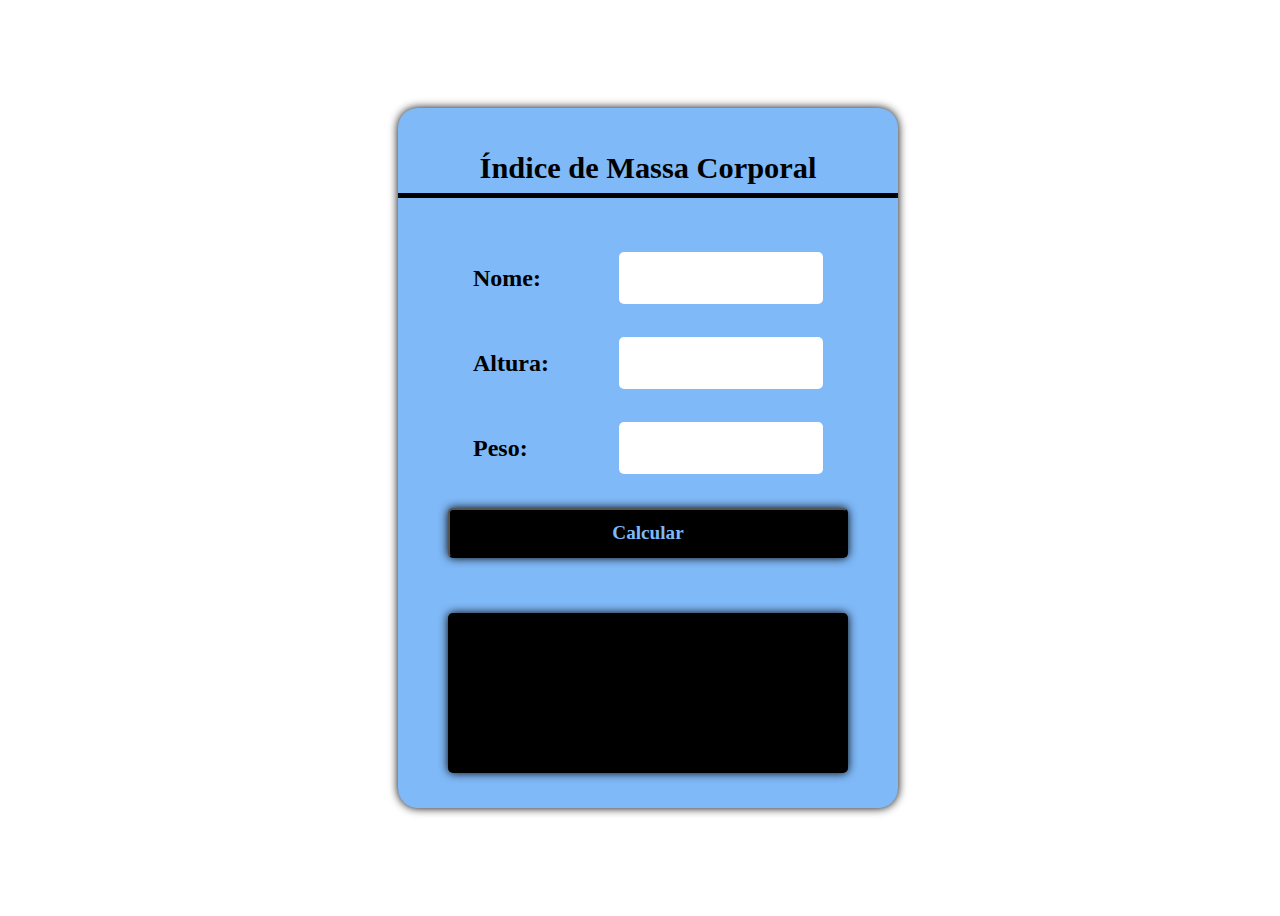
<file: 00 - IMC/index.html>
<!DOCTYPE html>
<html lang="en">
  <head>
    <meta charset="UTF-8">
    <meta name="viewport" content="width=device-width, initial-scale=1.0">
    <title>IMC</title>
    <link rel="stylesheet" href="style.css">
  </head>
  <body>
    <main>
      <div class="container">
        <div class="title">Índice de Massa Corporal</div>
        <div class="input">
            <label>Nome:</label>
            <input type="text" id='nome'>
        </div>
        <div class="input">
            <label>Altura:</label>
            <input type="number" id='altura'>
        </div>
        <div class="input">
            <label>Peso:</label>
            <input type="number" id='peso'>
        </div>
        <button id='calcular'>Calcular</button>

        <div class="result" id='resultado'></div>
      </div>
    </main>
    <script src="./imc.js"></script>
  </body>
</html>
</file>
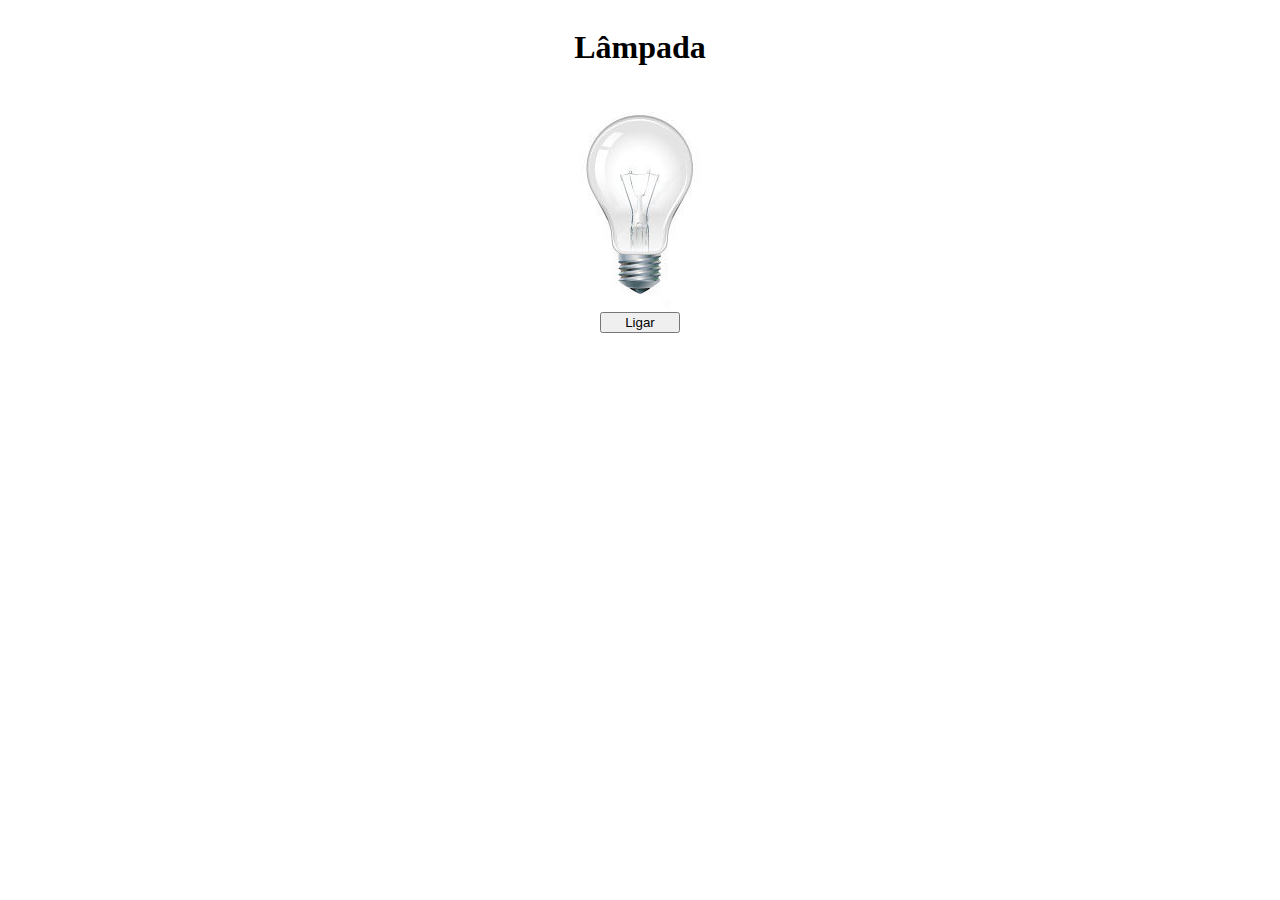
<file: 01 - Lâmpada/index.html>
<!DOCTYPE html>
<html lang="en">
<head>
    <meta charset="UTF-8">
    <meta name="viewport" content="width=device-width, initial-scale=1.0">
    <link rel="stylesheet" href="style.css">
    <title>Lâmpada</title>
</head>
<body>
    <header>
        <h1>Lâmpada</h1>
    </header>
    <main>
        <div>
            <img src="./img/desligada.jpg" alt="Lâmpada" id='lamp'>
        </div>
        <div>
            <button id='turnOnOff'>Ligar</button>
        </div>
    </main>
    <script src="./lampada.js"></script>
</body>
</html>
</file>
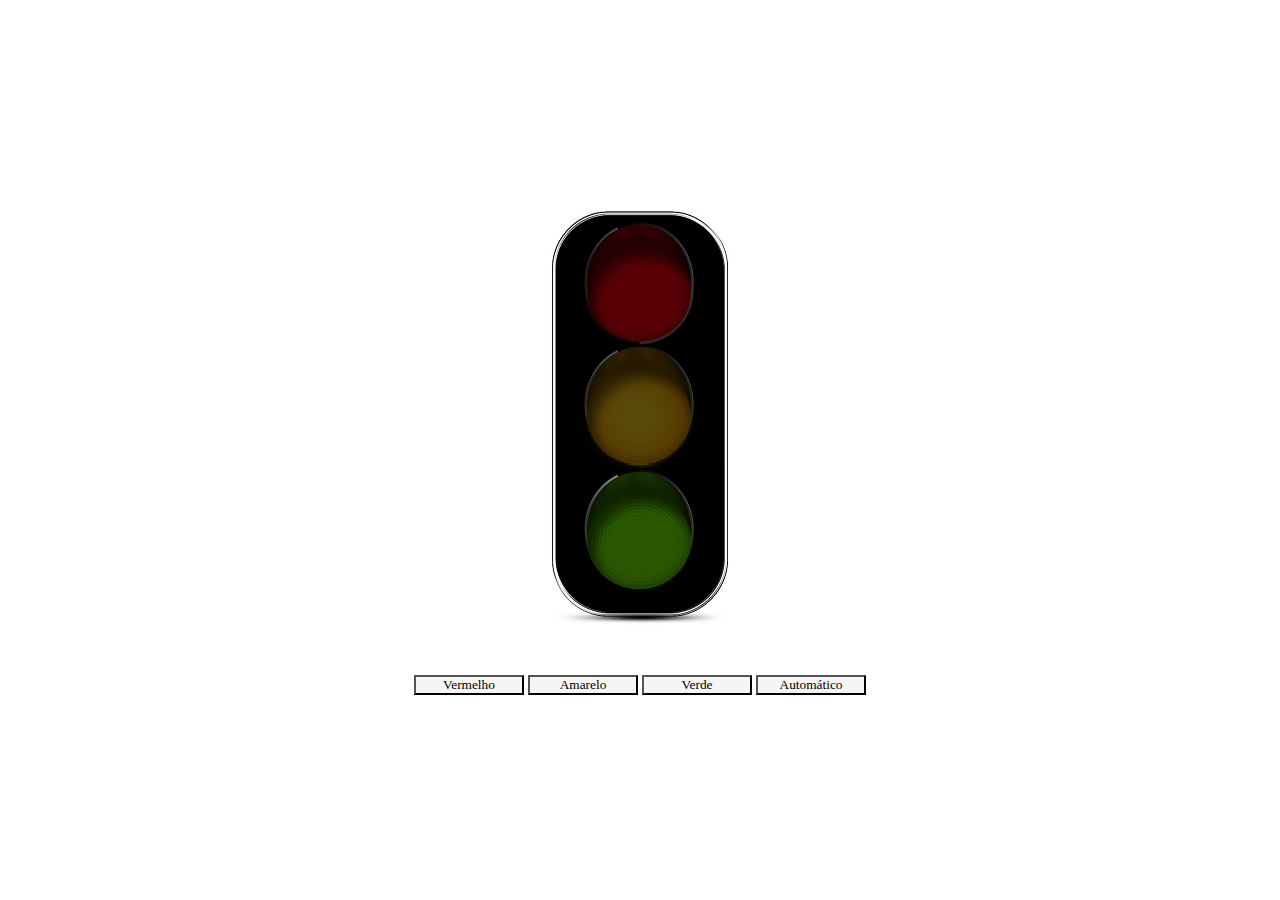
<file: 02 - Semáforo/index.html>
<!DOCTYPE html>
<html lang="pt-br">
<head>
    <meta charset="UTF-8">
    <meta name="viewport" content="width=device-width, initial-scale=1.0">
    <title>Semáforo</title>
    <link rel="stylesheet" href="style.css">
</head>
<body>
    <main>
        <div>
            <img src="./img/desligado.png" id='img' >
        </div>
        <div id='buttons'>
            <button id='red' class="button" >Vermelho</button>
            <button id='yellow' class="button" >Amarelo</button>
            <button id='green' class="button" >Verde</button>
            <button name='teste' id='automatic' class="button" >Automático</button>
        </div>
    </main>

    <script src="./semaforo.js"></script>
</body>
</html>
</file>
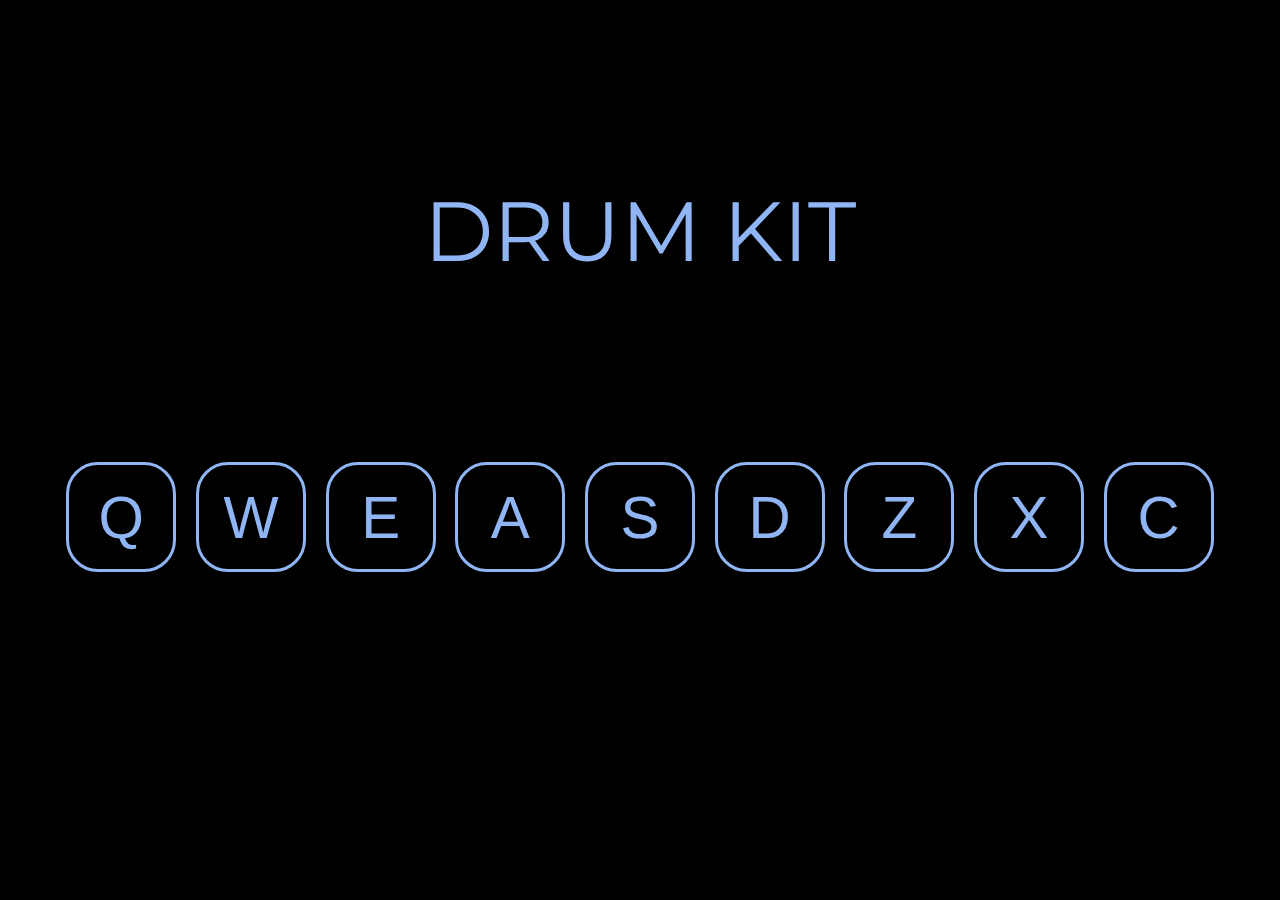
<file: 04 - DRUM-KIT/index.html>
<!DOCTYPE html>
<html lang="pt-br">
    <head>
        <meta charset="UTF-8">
        <meta name="viewport" content="width=device-width, initial-scale=1.0">
        <link rel="stylesheet" href="style.css">
        <title>DRUM KIT</title>
    </head>
    <body>
        <main>
            <diV class="title">DRUM KIT</div> 
            <div class="container" id="container">
                <!-- divs criadas pelo JS -->
            </div>
            <script src="./index.js"></script>
        </main>
    </body>
</html>
</file>
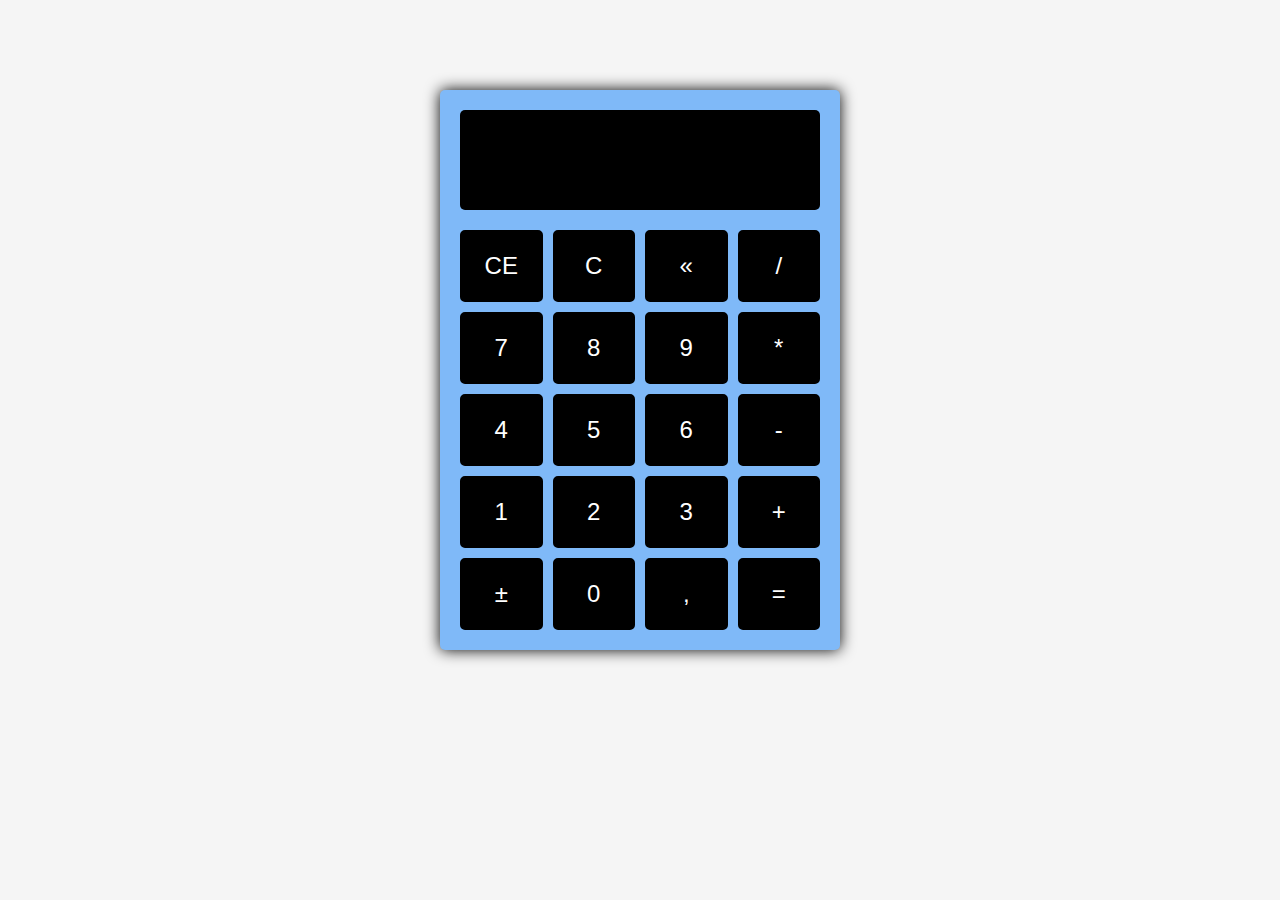
<file: 06 - Calculadora/index.html>
<!DOCTYPE html>
<html lang="en">
<head>
    <meta charset="UTF-8">
    <meta name="viewport" content="width=device-width, initial-scale=1.0">
    <link rel="stylesheet" href="style.css">
    <title>calculadora</title>
</head>
<body>
    <div class="calculator">
        <div class="display" id="display"></div>
        <div class="calculator-buttons">
            <button id="limparDisplay">CE</button>
            <button id="limparCalculo">C</button>
            <button id="backspace">«</button>
            <button id="operadorDividir">/</button>
            <button id="tecla7">7</button>
            <button id="tecla8">8</button>
            <button id="tecla9">9</button>
            <button id="operadorMultiplicar">*</button>
            <button id="tecla4">4</button>
            <button id="tecla5">5</button>
            <button id="tecla6">6</button>
            <button id="operadorSubtrair">-</button>
            <button id="tecla1">1</button>
            <button id="tecla2">2</button>
            <button id="tecla3">3</button>
            <button id="operadorAdicionar">+</button>
            <button id="inverter">±</button>
            <button id="tecla0">0</button>
            <button id="decimal">,</button>
            <button id="igual">=</button>
        </div>
    </div>
    <script src="calculadora.js"></script>
</body>
</html>
</file>
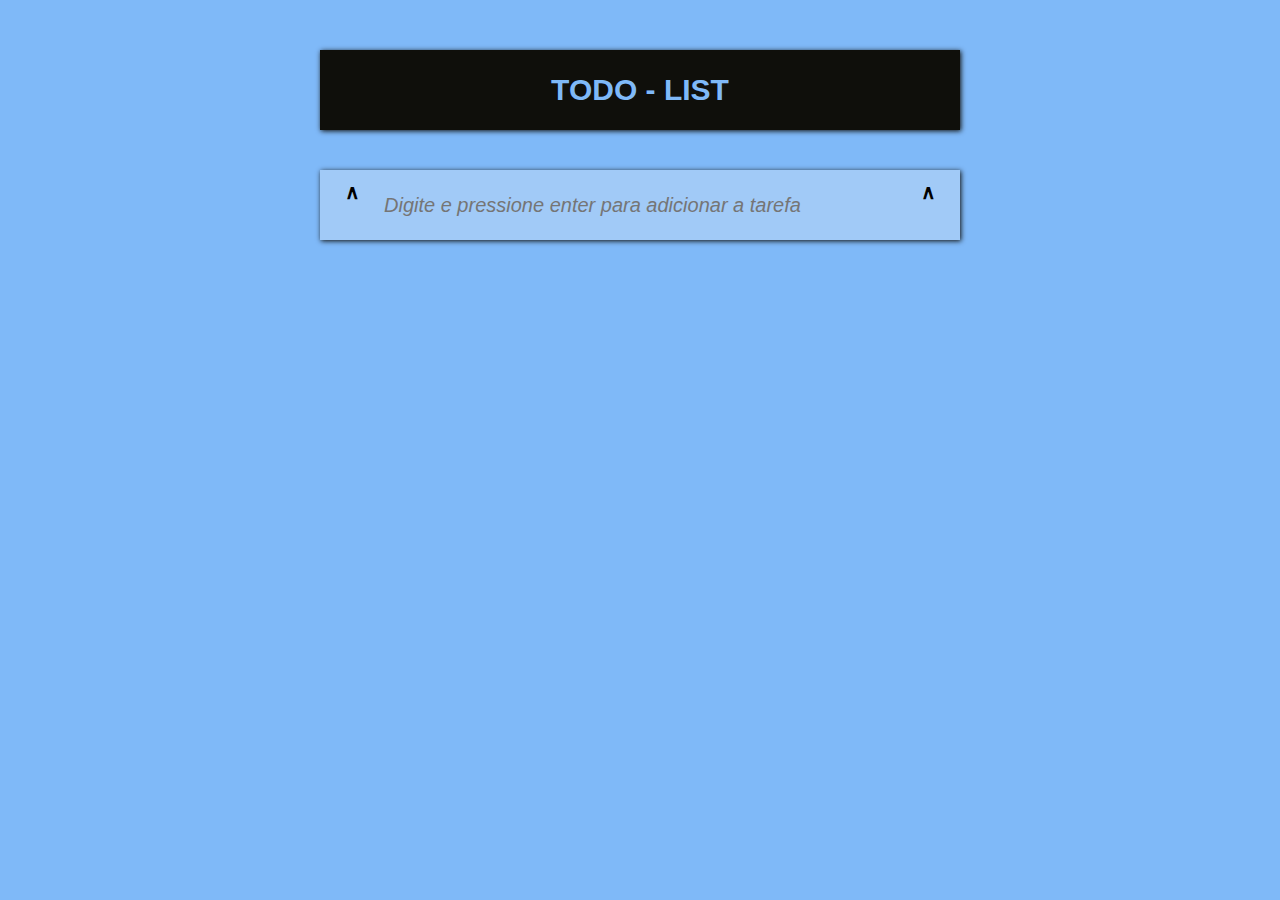
<file: 07 - Todo-List/index.html>
<!DOCTYPE html>
<html lang="pt-br">
<head>
    <meta charset="UTF-8">
    <meta name="viewport" content="width=device-width, initial-scale=1.0">
    <link rel="stylesheet" href="style.css">
    <title>todo-list</title>
</head>
<body>
    <div class="todo">
        <div class="todo__title">
            TODO - LIST
        </div>

        <div class="todo__list" id='todoList'>

        </div>

        <div class="todo__new-item" id="newItem">
            <div>&and;</div>
            <input type="text" placeholder="Digite e pressione enter para adicionar a tarefa">
            <div>&and;</div>
        </div>
    </div>
    <script src="app.js"></script>
</body>
</html>
</file>
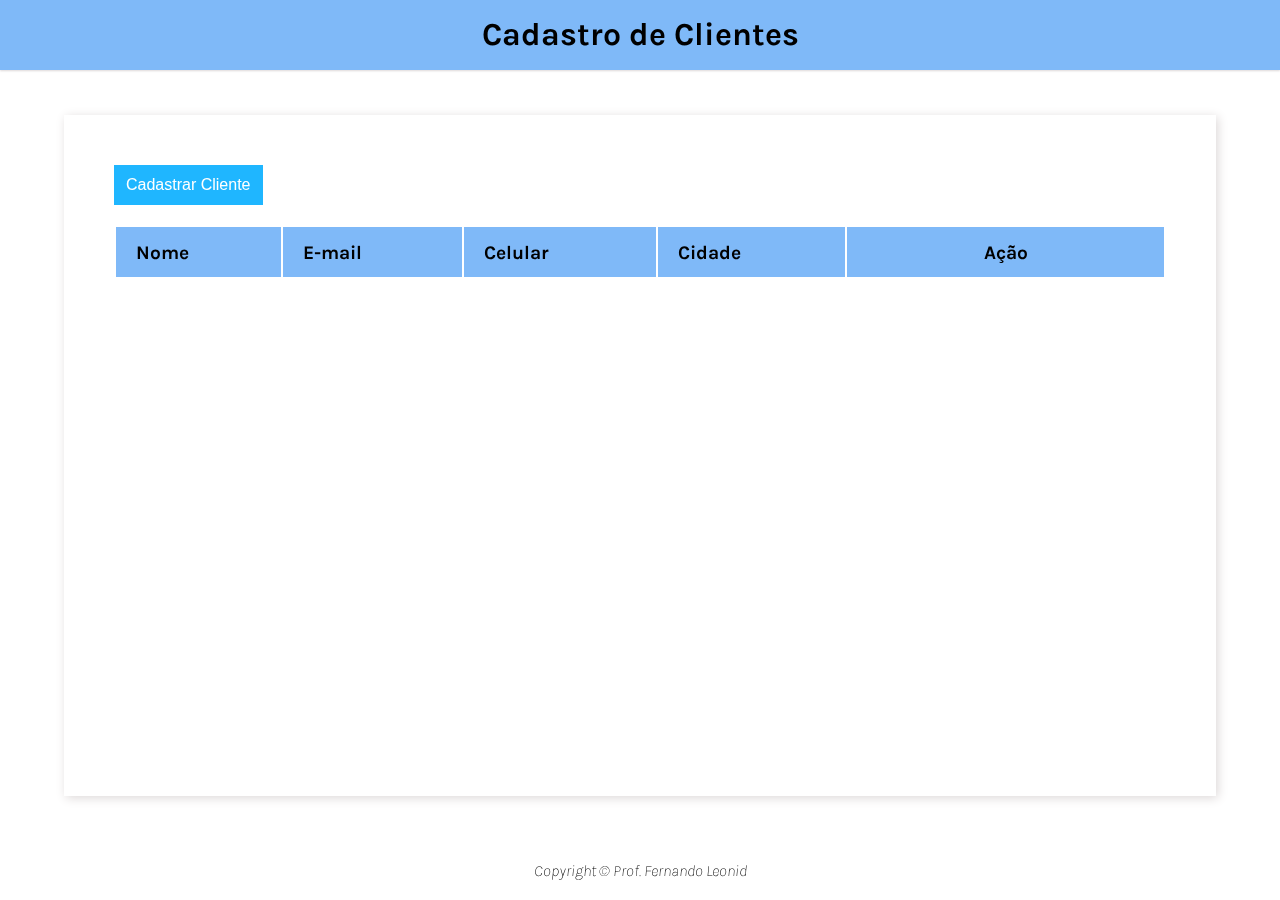
<file: 08 - Crud/index.html>
<!DOCTYPE html>
<html lang="pt-BR">

<head>
    <meta charset="UTF-8">
    <meta http-equiv="X-UA-Compatible" content="IE=edge">
    <meta name="viewport" content="width=device-width, initial-scale=1.0">
    <link rel="preconnect" href="https://fonts.gstatic.com">
    <link href="https://fonts.googleapis.com/css2?family=Karla:ital,wght@0,400;0,700;1,200;1,800&display=swap"
        rel="stylesheet">
    <link rel="stylesheet" href="css/main.css">
    <link rel="stylesheet" href="css/button.css">
    <link rel="stylesheet" href="css/records.css">
    <link rel="stylesheet" href="css/modal.css">
    <script src="main.js" defer></script>
    <title>CRUD</title>
</head>

<body>
    <header>
        <h1 class="header-title">Cadastro de Clientes</h1>
    </header>
    <main>
        <button type="button" class="button blue mobile" id="cadastrarCliente">Cadastrar Cliente</button>
        <table id="tableClient" class="records">
            <thead>
                <tr>
                    <th>Nome</th>
                    <th>E-mail</th>
                    <th>Celular</th>
                    <th>Cidade</th>
                    <th>Ação</th>
                </tr>
            </thead>
            <tbody>

            </tbody>
        </table>
        <div class="modal" id="modal">
            <div class="modal-content">
                <header class="modal-header">
                    <h2>Novo Cliente</h2>
                    <span class="modal-close" id="modalClose">&#10006;</span>
                </header>
                <form id="form" class="modal-form">
                    <input type="text" id="nome" data-index="new" class="modal-field" placeholder="Nome do Cliente"
                        required>
                    <input type="email" id="email" class="modal-field" placeholder="e-mail do Cliente" required>
                    <input type="text" id="celular" class="modal-field" placeholder="Celular do Cliente" required>
                    <input type="text" id="cidade" class="modal-field" placeholder="Cidade do Cliente" required>
                </form>
                <footer class="modal-footer">
                    <button id="salvar" class="button green">Salvar</button>
                    <button id="cancelar" class="button blue">Cancelar</button>
                </footer>
            </div>
        </div>
    </main>
    <footer>
        Copyright &copy; Prof. Fernando Leonid
    </footer>
</body>

</html>
</file>
<file: 00 - IMC/style.css>
main{
    display: flex;
    width: 100vw;
    height: 100vh;
    justify-content: center;
    align-items: center;
  
  }
  
  .container{
    display: flex;
    flex-direction: column;
    background: #7FB9F8;
    width: 500px;
    height: 700px;
    align-items: center;
    justify-content: space-evenly;
    border-radius: 20px;
    box-shadow: 0 0 10px black;
  }
  
  .title{
    display: flex;
    justify-content: center;
    align-items: center;
    width: 100%;
    height: 50px;
    font: bold 1.9rem serif;
    border-bottom: solid 5px black;
    margin-bottom: 20px;
  }
  
  .input {
    display: flex;
    width: 350px;
    height: 50px;
    justify-content: space-between;
    align-items: center;
  }
  .input input {
    width: 200px;
    height: 50px;
    border-radius: 5px;
    border:none;
    outline: 0;
    font: bold 1.5rem serif;
    text-align: center;
  }
  
  .input label {
    font: bold 1.5rem serif;
  }
  
  button{
    width: 400px;
    height: 50px;
    font: bold 1.2rem serif;
    box-shadow: 0px 0px 10px black;
    background: #000;
    color: #7FB9F8;
    outline: none;
    border-radius: 5px;
    cursor: pointer;
  }
  
  .result{
    display: flex;
    margin-top: 20px;
    align-items: center;
    width: 400px;
    height: 160px;
    border-radius: 5px;
    font: italic 1.5rem serif;
    box-shadow: 0px 0px 10px black;
    background: #000;
    color: #7FB9F8;
    padding: 20px;
    box-sizing: border-box;
    user-select: none;
  }
</file>
<file: 01 - Lâmpada/style.css>
header, main {
    font-family: Trebuchet;
    display: flex;
    flex-direction: column;
    align-items: center;
}
button{
    width: 80px;
}
</file>
<file: 02 - Semáforo/style.css>
*{
    margin: 0;
    padding: 0;
    box-sizing: border-box;
    background-color: white;
}

main {
    display: flex;
    height: 100vh;
    flex-direction: column;
    align-items: center;
    justify-content: center;
    gap: 5vh;
}
.button {
    width: 110px;
    font-family: black sans-serif;
    background-color: whitesmoke;
}
</file>
<file: 04 - DRUM-KIT/style.css>
@import 'https://fonts.googleapis.com/css?family=Montserrat:300, 400, 700&display=swap';
*{
    margin: 0;
    padding:0;
    box-sizing: border-box;
}

body{
    background-color: black;
    font-family: 'Montserrant', sans-serif;
}

main{
    display: flex;
    flex-direction: column;
}

.title{
    color: #90B5F5;
    margin: 20vh auto;
    font-family: 'Montserrat', sans-serif;
    font-size: calc(5vw + 20px);
    text-shadow: 0 0 10px black,
                 0 0 10px black,
                 0 0 10px black;
}

.container{
    width: 90vw;
    height: 100px;
    margin: 0 auto;
    display: flex;
    flex-wrap: wrap;
    align-items: center;
    justify-content: space-around;
    gap: 15px;
}
.key{
    display: flex;
    width: 110px;
    height: 110px;
    align-items: center;
    justify-content: center;
    background-color: #000000BB;
    color: #90B5F5;
    font-size: calc(3vw + 20px);
    border: 3px solid #90B5F5;
    border-radius: 2rem;
    user-select: none;
    cursor: pointer;
    transition: transform .2s;
}

.active{
    transform: scale(1.3);
    border-color: #90B5F5;
    box-shadow: 0 0 50px #90B5F5;
}
</file>
<file: 06 - Calculadora/style.css>
* {
    margin: 0;
    padding: 0;
    box-sizing: border-box;
}

body{
    background-color: whitesmoke;
    padding: 90px 0;
}

.calculator {
    width: 400px;
    margin: 0 auto;
    background-color: #7FB9F8;
    padding: 20px;
    border-radius: 5px;
    box-shadow: 0 0 15px black;
}

.display{
    display: flex;
    justify-content: flex-end;
    width: 100%;
    height: 100px;
    margin-bottom: 20px;
    padding: 15px;
    background-color: black;
    color: white;
    font: normal 4rem serif;
    overflow: hidden;
    border-radius: 5px;
}

.calculator-buttons{
    display: grid;
    grid-template-columns: 1fr 1fr 1fr 1fr;
    grid-gap: 10px;
}

.calculator button{
    background-color: black;
    color: white;
    padding: 20px;
    border-radius: 5px;
    font-size: 1.5rem;
    outline: none;
    cursor: pointer;
    border: 2px solid black;
}

button:hover{
    background-color: #7FB9F8;
    color: black;
}
</file>
<file: 07 - Todo-List/style.css>
:root {
    --primary-color: #7FB9F8;
    --secondary-color: #0F0F0B;
}

* {
    margin: 0;
    padding: 0;
    box-sizing: border-box;
}
html {
    font-size: 62.5%;
}

body {
    background-color: var(--primary-color);
    font: bold 2rem 'Open Sans', sans-serif;
}

.todo {
    display: flex;
    width: 50vw;
    flex-direction: column;
    align-items: center;
    margin: 0 auto;
    gap: 15px;
}

.todo__title {
    display: flex;
    background-color: var(--secondary-color);
    width: 100%;
    height: 80px;
    justify-content: center;
    align-items: center;
    margin-top: 50px;
    box-shadow: 1px 1px 5px var(--secondary-color);
    font-size: 3rem;
    color: var(--primary-color);
}

.todo__list {
    display: flex;
    width: 100%;
    flex-direction: column;
    gap: 10px;
}

.todo__item{
    display: flex;
    width: 100%;
    height: 60px;
    justify-content: space-between;
    align-items: center;
    padding: 5px;
    box-shadow: 1px 1px 5px var(--secondary-color);
}
.todo__item > div {
    width: 80%;
}
.todo__item:hover {
    cursor: pointer;
    transition: all .5s ease;
    background-color: var(--secondary-color);
    color: var(--primary-color);
}


.todo__item > input[type='text'] {
    border: none;
    width: 80%;
    font: inherit;
}

.todo__item > input[type='button'],
.todo__item > input[type='checkbox'] {
    width: 30px;
    height: 30px;
    font: inherit;
}


.todo__item > input[type='checkbox']:checked  + div {
    text-decoration:line-through;
}

.todo__new-item{
    display: flex;
    background-color: #a1caf7;
    width: 100%;
    height: 70px;
    justify-content: space-evenly;
    padding: 10px 0;
    box-shadow: 1px 1px 5px var(--secondary-color);
    margin: 10px;
    font: inherit;
}

.todo__new-item > input{
    background-color: #a1caf7;
    border: none;
    width: 80%;
    outline: none;
    font: inherit;
}

.todo__new-item > input::placeholder {
    font-style: italic;
    font-weight: normal;
}
</file>
<file: 08 - Crud/css/main.css>
*{
    padding: 0;
    margin: 0;
    box-sizing: border-box;
}

:root{
    --primary-color: #7FB9F8;
    --secundary-color: #a1caf7;
    --shadow-color: rgb(221, 216, 216);
    --text-color: #FFF;
}

body{
    min-height: 100vh;
    display: flex;
    flex-direction: column;
    font-family: 'karla', sans-serif;
    position:relative;
}

header{
    background-color: var(--primary-color);
    height: 70px;
    text-align: center;
    line-height: 70px;
    box-shadow: 0 1px 2px var(--shadow-color);
}

.header-title{
    color: black;
    font-size: 2rem;
}

main{
    flex-grow: 1;
    display: flex;
    flex-direction: column;
    align-items: flex-start;
    width: 90%;
    margin: 5vh auto;
    padding: 50px;
    box-shadow: 2px 2px 10px var(--shadow-color);
    gap: 20px;
}

footer{
    width:100;
    text-align: center;
    font-weight: 200;
    font-style: italic;
    padding: 20px;
}

@media (max-width:480px){
    header{
        position:fixed;
        width:100%;
    }
    .header-title{
        font-size: 1.5rem;
    }

    main{
        padding: 0;
        margin: 20px 0 0 0;
        width:100%;
        box-shadow: none;
    }
}
</file>
<file: 08 - Crud/css/button.css>
.button{
    border-style: none;
    height: 40px;
    padding: 6px 12px;
    background-color: black;
    color: white;
    font-size: 1rem;
    cursor: pointer;
    transition: box-shadow .6s ease;
}

.button.blue{
    background-color: #1FB6FF;
}

button.green{
    background-color: #13CE66;
}

button.red{
    background-color: #FF4949;
}

.button:hover{
    box-shadow: inset 200px 0 0 #00000055;
}

@media(max-width:480px){
    .button.mobile{
        color:transparent;
        font-size:0;
        width:50px;
        height:50px;
        border-radius: 50%;
        position:fixed;
        top: 90vh;
        left: 80vw;
    }
    .button.mobile::before{
        content: "+";
        color:black;
        font-size:2rem;
        width:100%;
        height:100%;
    }
}
</file>
<file: 08 - Crud/css/records.css>
.records{
    width: 100%;
    user-select: none;
    text-align: left;
}

.records th{
    height: 50px;
    background-color: var(--primary-color);
    padding-left: 20px;
    font-size: 1.2rem;    
}
.records td{
    height: 50px;
    padding-left: 20px;
}

.records th:last-child,
.records td:last-child{
    padding: 0;
    min-width: 140px;
    text-align: center;
}

.records tr:hover{
    background-color: var(--secundary-color);
}

@media(max-width:480px){
    .records{
        border-spacing: 5px;
    }
    .records thead{
        display:none;
    }
    .records tr{
        box-shadow: 0 1px 3px var(--shadow-color);
    }
    .records td:not(:first-child){
        display:flex;
        justify-content: space-between;
        padding: 0 20px;
    }

    .records td{
        margin:10px 0;
    }

    .records tr:hover{
        background-color: inherit;
    }
}
</file>
<file: 08 - Crud/css/modal.css>
.modal{
    position: fixed;
    top:0;
    left:0;
    width: 100%;
    height: 100%;
    background: #00000090;
    opacity: 0;
    z-index: -1;
}

.modal.active{
    opacity: 1;
    z-index: 1;
}

.modal-content{
    display: flex;
    flex-direction: column;
    gap:20px;
    width: 50vw;
    margin: 15vh auto;
    padding-bottom: 20px;
    background-color: white;
    box-shadow: 1px 1px 10px black;
}

.modal-header{
    display: flex;
    position: relative;
    justify-content: center;
    height: 40px;
    line-height: 40px;
    font-size: 1rem;
}



.modal-close{
    position: absolute;
    right: 0;
    display: block;
    width: 40px;
    height: 40px;
    text-align: center;
    user-select: none;
    cursor: pointer;
}

.modal-close:hover{
    background-color: #FF4949;
    color: white;
}

.modal-form{
    display: flex;
    justify-content: space-between;
    flex-wrap: wrap;
    gap: 20px;
    padding: 0 20px;
}

.modal-field{
    width: calc(50% - 10px);
    height: 40px;
    outline-style: none;
    border-style: none;
    box-shadow: 0 0 2px black;
    padding: 0 10px;
    font-size:1rem;
}

.modal-field:focus{
    border: 2px solid var(--primary-color);
    box-shadow: 0 0 3px var(--primary-color);
}


.modal-footer{
    background-color: inherit;
    text-align: right;
    padding: 0 20px;
}

@media (max-width:480px){
    .modal{
        top:100%;
        transition: all 1s ease;
    }
    .modal.active{
        top:0;
    }
    .modal-content{
        margin:0;
        width:100%;
        position:fixed;
    }
    .modal-field{
        width:100%;
    }
}
</file>
